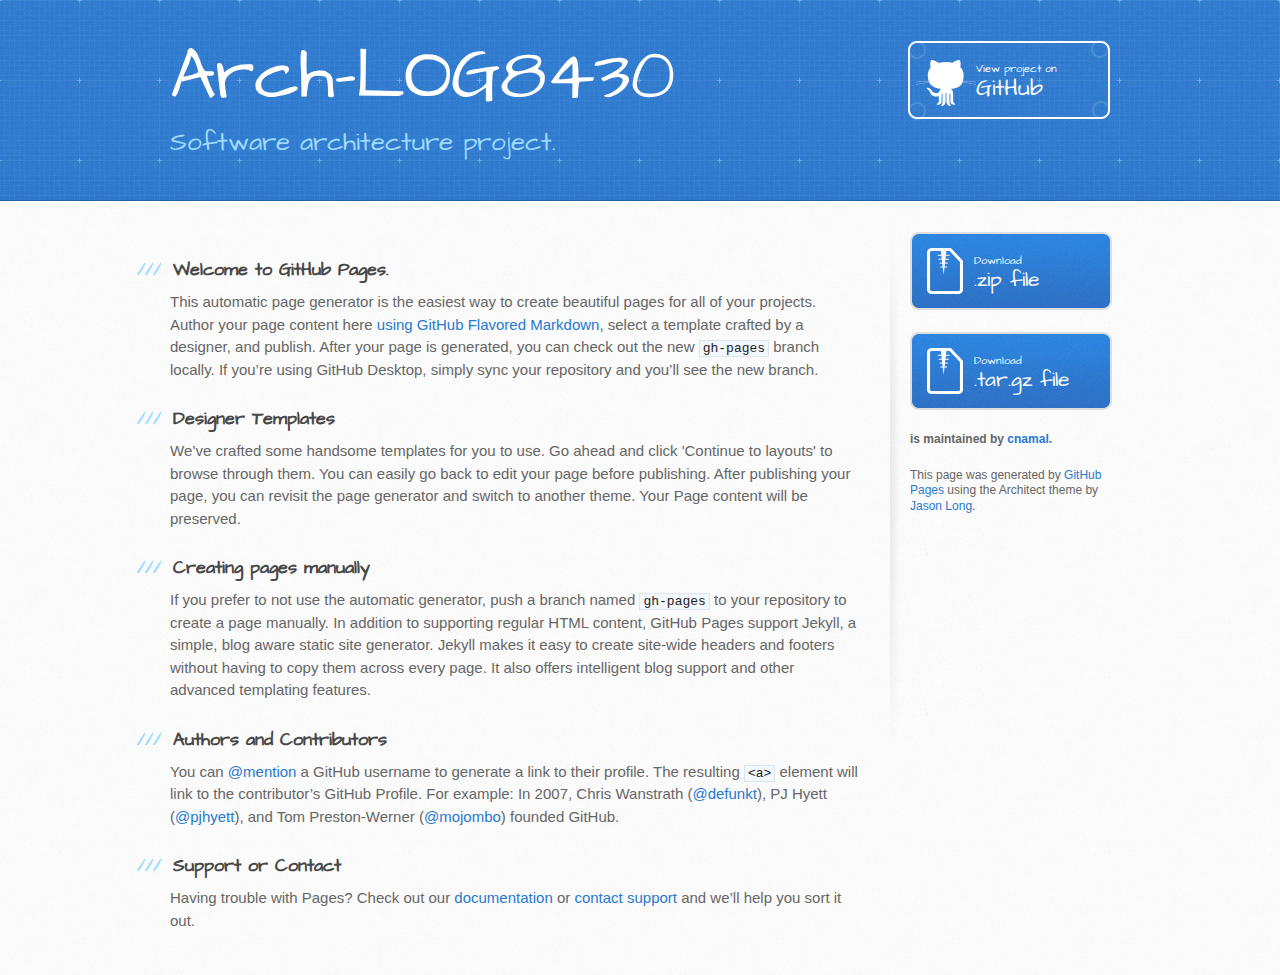
<file: index.html>
<!DOCTYPE html>
<html>
  <head>
    <meta charset='utf-8'>
    <meta http-equiv="X-UA-Compatible" content="chrome=1">
    <meta name="viewport" content="width=device-width, initial-scale=1, maximum-scale=1">
    <link href='https://fonts.googleapis.com/css?family=Architects+Daughter' rel='stylesheet' type='text/css'>
    <link rel="stylesheet" type="text/css" href="stylesheets/stylesheet.css" media="screen">
    <link rel="stylesheet" type="text/css" href="stylesheets/github-light.css" media="screen">
    <link rel="stylesheet" type="text/css" href="stylesheets/print.css" media="print">

    <!--[if lt IE 9]>
    <script src="//html5shiv.googlecode.com/svn/trunk/html5.js"></script>
    <![endif]-->

    <title>Arch-LOG8430 by cnamal</title>
  </head>

  <body>
    <header>
      <div class="inner">
        <h1>Arch-LOG8430</h1>
        <h2>Software architecture project.</h2>
        <a href="https://github.com/cnamal/arch-LOG8430" class="button"><small>View project on</small> GitHub</a>
      </div>
    </header>

    <div id="content-wrapper">
      <div class="inner clearfix">
        <section id="main-content">
          <h3>
<a id="welcome-to-github-pages" class="anchor" href="#welcome-to-github-pages" aria-hidden="true"><span aria-hidden="true" class="octicon octicon-link"></span></a>Welcome to GitHub Pages.</h3>

<p>This automatic page generator is the easiest way to create beautiful pages for all of your projects. Author your page content here <a href="https://guides.github.com/features/mastering-markdown/">using GitHub Flavored Markdown</a>, select a template crafted by a designer, and publish. After your page is generated, you can check out the new <code>gh-pages</code> branch locally. If you’re using GitHub Desktop, simply sync your repository and you’ll see the new branch.</p>

<h3>
<a id="designer-templates" class="anchor" href="#designer-templates" aria-hidden="true"><span aria-hidden="true" class="octicon octicon-link"></span></a>Designer Templates</h3>

<p>We’ve crafted some handsome templates for you to use. Go ahead and click 'Continue to layouts' to browse through them. You can easily go back to edit your page before publishing. After publishing your page, you can revisit the page generator and switch to another theme. Your Page content will be preserved.</p>

<h3>
<a id="creating-pages-manually" class="anchor" href="#creating-pages-manually" aria-hidden="true"><span aria-hidden="true" class="octicon octicon-link"></span></a>Creating pages manually</h3>

<p>If you prefer to not use the automatic generator, push a branch named <code>gh-pages</code> to your repository to create a page manually. In addition to supporting regular HTML content, GitHub Pages support Jekyll, a simple, blog aware static site generator. Jekyll makes it easy to create site-wide headers and footers without having to copy them across every page. It also offers intelligent blog support and other advanced templating features.</p>

<h3>
<a id="authors-and-contributors" class="anchor" href="#authors-and-contributors" aria-hidden="true"><span aria-hidden="true" class="octicon octicon-link"></span></a>Authors and Contributors</h3>

<p>You can <a href="https://github.com/blog/821" class="user-mention">@mention</a> a GitHub username to generate a link to their profile. The resulting <code>&lt;a&gt;</code> element will link to the contributor’s GitHub Profile. For example: In 2007, Chris Wanstrath (<a href="https://github.com/defunkt" class="user-mention">@defunkt</a>), PJ Hyett (<a href="https://github.com/pjhyett" class="user-mention">@pjhyett</a>), and Tom Preston-Werner (<a href="https://github.com/mojombo" class="user-mention">@mojombo</a>) founded GitHub.</p>

<h3>
<a id="support-or-contact" class="anchor" href="#support-or-contact" aria-hidden="true"><span aria-hidden="true" class="octicon octicon-link"></span></a>Support or Contact</h3>

<p>Having trouble with Pages? Check out our <a href="https://help.github.com/pages">documentation</a> or <a href="https://github.com/contact">contact support</a> and we’ll help you sort it out.</p>
        </section>

        <aside id="sidebar">
          <a href="https://github.com/cnamal/arch-LOG8430/zipball/master" class="button">
            <small>Download</small>
            .zip file
          </a>
          <a href="https://github.com/cnamal/arch-LOG8430/tarball/master" class="button">
            <small>Download</small>
            .tar.gz file
          </a>

          <p class="repo-owner"><a href="https://github.com/cnamal/arch-LOG8430"></a> is maintained by <a href="https://github.com/cnamal">cnamal</a>.</p>

          <p>This page was generated by <a href="https://pages.github.com">GitHub Pages</a> using the Architect theme by <a href="https://twitter.com/jasonlong">Jason Long</a>.</p>
        </aside>
      </div>
    </div>

  
  </body>
</html>
</file>
<file: stylesheets/github-light.css>
/*
   Copyright 2014 GitHub Inc.

   Licensed under the Apache License, Version 2.0 (the "License");
   you may not use this file except in compliance with the License.
   You may obtain a copy of the License at

       http://www.apache.org/licenses/LICENSE-2.0

   Unless required by applicable law or agreed to in writing, software
   distributed under the License is distributed on an "AS IS" BASIS,
   WITHOUT WARRANTIES OR CONDITIONS OF ANY KIND, either express or implied.
   See the License for the specific language governing permissions and
   limitations under the License.

*/

.pl-c /* comment */ {
  color: #969896;
}

.pl-c1      /* constant, markup.raw, meta.diff.header, meta.module-reference, meta.property-name, support, support.constant, support.variable, variable.other.constant */,
.pl-s .pl-v /* string variable */ {
  color: #0086b3;
}

.pl-e  /* entity */,
.pl-en /* entity.name */ {
  color: #795da3;
}

.pl-s .pl-s1 /* string source */,
.pl-smi      /* storage.modifier.import, storage.modifier.package, storage.type.java, variable.other, variable.parameter.function */ {
  color: #333;
}

.pl-ent /* entity.name.tag */ {
  color: #63a35c;
}

.pl-k /* keyword, storage, storage.type */ {
  color: #a71d5d;
}

.pl-pds              /* punctuation.definition.string, string.regexp.character-class */,
.pl-s                /* string */,
.pl-s .pl-pse .pl-s1 /* string punctuation.section.embedded source */,
.pl-sr               /* string.regexp */,
.pl-sr .pl-cce       /* string.regexp constant.character.escape */,
.pl-sr .pl-sra       /* string.regexp string.regexp.arbitrary-repitition */,
.pl-sr .pl-sre       /* string.regexp source.ruby.embedded */ {
  color: #183691;
}

.pl-v /* variable */ {
  color: #ed6a43;
}

.pl-id /* invalid.deprecated */ {
  color: #b52a1d;
}

.pl-ii /* invalid.illegal */ {
  background-color: #b52a1d;
  color: #f8f8f8;
}

.pl-sr .pl-cce /* string.regexp constant.character.escape */ {
  color: #63a35c;
  font-weight: bold;
}

.pl-ml /* markup.list */ {
  color: #693a17;
}

.pl-mh        /* markup.heading */,
.pl-mh .pl-en /* markup.heading entity.name */,
.pl-ms        /* meta.separator */ {
  color: #1d3e81;
  font-weight: bold;
}

.pl-mq /* markup.quote */ {
  color: #008080;
}

.pl-mi /* markup.italic */ {
  color: #333;
  font-style: italic;
}

.pl-mb /* markup.bold */ {
  color: #333;
  font-weight: bold;
}

.pl-md /* markup.deleted, meta.diff.header.from-file */ {
  background-color: #ffecec;
  color: #bd2c00;
}

.pl-mi1 /* markup.inserted, meta.diff.header.to-file */ {
  background-color: #eaffea;
  color: #55a532;
}

.pl-mdr /* meta.diff.range */ {
  color: #795da3;
  font-weight: bold;
}

.pl-mo /* meta.output */ {
  color: #1d3e81;
}
</file>
<file: stylesheets/print.css>
html, body, div, span, applet, object, iframe,
h1, h2, h3, h4, h5, h6, p, blockquote, pre,
a, abbr, acronym, address, big, cite, code,
del, dfn, em, img, ins, kbd, q, s, samp,
small, strike, strong, sub, sup, tt, var,
b, u, i, center,
dl, dt, dd, ol, ul, li,
fieldset, form, label, legend,
table, caption, tbody, tfoot, thead, tr, th, td,
article, aside, canvas, details, embed,
figure, figcaption, footer, header, hgroup,
menu, nav, output, ruby, section, summary,
time, mark, audio, video {
  padding: 0;
  margin: 0;
  font: inherit;
  font-size: 100%;
  vertical-align: baseline;
  border: 0;
}
/* HTML5 display-role reset for older browsers */
article, aside, details, figcaption, figure,
footer, header, hgroup, menu, nav, section {
  display: block;
}
body {
  line-height: 1;
}
ol, ul {
  list-style: none;
}
blockquote, q {
  quotes: none;
}
blockquote:before, blockquote:after,
q:before, q:after {
  content: '';
  content: none;
}
table {
  border-spacing: 0;
  border-collapse: collapse;
}
body {
  font-family: 'Helvetica Neue', Helvetica, Arial, serif;
  font-size: 13px;
  line-height: 1.5;
  color: #000;
}

a {
  font-weight: bold;
  color: #d5000d;
}

header {
  padding-top: 35px;
  padding-bottom: 10px;
}

header h1 {
  font-size: 48px;
  font-weight: bold;
  line-height: 1.2;
  color: #303030;
  letter-spacing: -1px;
}

header h2 {
  font-size: 24px;
  font-weight: normal;
  line-height: 1.3;
  color: #aaa;
  letter-spacing: -1px;
}
#downloads {
  display: none;
}
#main_content {
  padding-top: 20px;
}

code, pre {
  margin-bottom: 30px;
  font-family: Monaco, "Bitstream Vera Sans Mono", "Lucida Console", Terminal;
  font-size: 12px;
  color: #222;
}

code {
  padding: 0 3px;
}

pre {
  padding: 20px;
  overflow: auto;
  border: solid 1px #ddd;
}
pre code {
  padding: 0;
}

ul, ol, dl {
  margin-bottom: 20px;
}


/* COMMON STYLES */

table {
  width: 100%;
  border: 1px solid #ebebeb;
}

th {
  font-weight: 500;
}

td {
  font-weight: 300;
  text-align: center;
  border: 1px solid #ebebeb;
}

form {
  padding: 20px;
  background: #f2f2f2;

}


/* GENERAL ELEMENT TYPE STYLES */

h1 {
  font-size: 2.8em;
}

h2 {
  margin-bottom: 8px;
  font-size: 22px;
  font-weight: bold;
  color: #303030;
}

h3 {
  margin-bottom: 8px;
  font-size: 18px;
  font-weight: bold;
  color: #d5000d;
}

h4 {
  font-size: 16px;
  font-weight: bold;
  color: #303030;
}

h5 {
  font-size: 1em;
  color: #303030;
}

h6 {
  font-size: .8em;
  color: #303030;
}

p {
  margin-bottom: 20px;
  font-weight: 300;
}

a {
  text-decoration: none;
}

p a {
  font-weight: 400;
}

blockquote {
  padding: 0 0 0 30px;
  margin-bottom: 20px;
  font-size: 1.6em;
  border-left: 10px solid #e9e9e9;
}

ul li {
  padding-left: 20px;
  list-style-position: inside;
  list-style: disc;
}

ol li {
  padding-left: 3px;
  list-style-position: inside;
  list-style: decimal;
}

dl dd {
  font-style: italic;
  font-weight: 100;
}

footer {
  padding-top: 20px;
  padding-bottom: 30px;
  margin-top: 40px;
  font-size: 13px;
  color: #aaa;
}

footer a {
  color: #666;
}

/* MISC */
.clearfix:after {
  display: block;
  height: 0;
  clear: both;
  visibility: hidden;
  content: '.';
}

.clearfix {display: inline-block;}
* html .clearfix {height: 1%;}
.clearfix {display: block;}
</file>
<file: stylesheets/stylesheet.css>
/*! normalize.css v3.0.2 | MIT License | git.io/normalize */

/**
 * 1. Set default font family to sans-serif.
 * 2. Prevent iOS text size adjust after orientation change, without disabling
 *    user zoom.
 */

html {
  font-family: sans-serif; /* 1 */
  -webkit-text-size-adjust: 100%; /* 2 */
  -ms-text-size-adjust: 100%; /* 2 */
}

/**
 * Remove default margin.
 */

body {
  margin: 0;
}

/* HTML5 display definitions
   ========================================================================== */

/**
 * Correct `block` display not defined for any HTML5 element in IE 8/9.
 * Correct `block` display not defined for `details` or `summary` in IE 10/11
 * and Firefox.
 * Correct `block` display not defined for `main` in IE 11.
 */

article,
aside,
details,
figcaption,
figure,
footer,
header,
hgroup,
main,
menu,
nav,
section,
summary {
  display: block;
}

/**
 * 1. Correct `inline-block` display not defined in IE 8/9.
 * 2. Normalize vertical alignment of `progress` in Chrome, Firefox, and Opera.
 */

audio,
canvas,
progress,
video {
  display: inline-block; /* 1 */
  vertical-align: baseline; /* 2 */
}

/**
 * Prevent modern browsers from displaying `audio` without controls.
 * Remove excess height in iOS 5 devices.
 */

audio:not([controls]) {
  display: none;
  height: 0;
}

/**
 * Address `[hidden]` styling not present in IE 8/9/10.
 * Hide the `template` element in IE 8/9/11, Safari, and Firefox < 22.
 */

[hidden],
template {
  display: none;
}

/* Links
   ========================================================================== */

/**
 * Remove the gray background color from active links in IE 10.
 */

a {
  background-color: transparent;
}

/**
 * Improve readability when focused and also mouse hovered in all browsers.
 */

a:active,
a:hover {
  outline: 0;
}

/* Text-level semantics
   ========================================================================== */

/**
 * Address styling not present in IE 8/9/10/11, Safari, and Chrome.
 */

abbr[title] {
  border-bottom: 1px dotted;
}

/**
 * Address style set to `bolder` in Firefox 4+, Safari, and Chrome.
 */

b,
strong {
  font-weight: bold;
}

/**
 * Address styling not present in Safari and Chrome.
 */

dfn {
  font-style: italic;
}

/**
 * Address variable `h1` font-size and margin within `section` and `article`
 * contexts in Firefox 4+, Safari, and Chrome.
 */

h1 {
  margin: 0.67em 0;
  font-size: 2em;
}

/**
 * Address styling not present in IE 8/9.
 */

mark {
  color: #000;
  background: #ff0;
}

/**
 * Address inconsistent and variable font size in all browsers.
 */

small {
  font-size: 80%;
}

/**
 * Prevent `sub` and `sup` affecting `line-height` in all browsers.
 */

sub,
sup {
  position: relative;
  font-size: 75%;
  line-height: 0;
  vertical-align: baseline;
}

sup {
  top: -0.5em;
}

sub {
  bottom: -0.25em;
}

/* Embedded content
   ========================================================================== */

/**
 * Remove border when inside `a` element in IE 8/9/10.
 */

img {
  border: 0;
}

/**
 * Correct overflow not hidden in IE 9/10/11.
 */

svg:not(:root) {
  overflow: hidden;
}

/* Grouping content
   ========================================================================== */

/**
 * Address margin not present in IE 8/9 and Safari.
 */

figure {
  margin: 1em 40px;
}

/**
 * Address differences between Firefox and other browsers.
 */

hr {
  height: 0;
  -moz-box-sizing: content-box;
  box-sizing: content-box;
}

/**
 * Contain overflow in all browsers.
 */

pre {
  overflow: auto;
}

/**
 * Address odd `em`-unit font size rendering in all browsers.
 */

code,
kbd,
pre,
samp {
  font-family: monospace, monospace;
  font-size: 1em;
}

/* Forms
   ========================================================================== */

/**
 * Known limitation: by default, Chrome and Safari on OS X allow very limited
 * styling of `select`, unless a `border` property is set.
 */

/**
 * 1. Correct color not being inherited.
 *    Known issue: affects color of disabled elements.
 * 2. Correct font properties not being inherited.
 * 3. Address margins set differently in Firefox 4+, Safari, and Chrome.
 */

button,
input,
optgroup,
select,
textarea {
  margin: 0; /* 3 */
  font: inherit; /* 2 */
  color: inherit; /* 1 */
}

/**
 * Address `overflow` set to `hidden` in IE 8/9/10/11.
 */

button {
  overflow: visible;
}

/**
 * Address inconsistent `text-transform` inheritance for `button` and `select`.
 * All other form control elements do not inherit `text-transform` values.
 * Correct `button` style inheritance in Firefox, IE 8/9/10/11, and Opera.
 * Correct `select` style inheritance in Firefox.
 */

button,
select {
  text-transform: none;
}

/**
 * 1. Avoid the WebKit bug in Android 4.0.* where (2) destroys native `audio`
 *    and `video` controls.
 * 2. Correct inability to style clickable `input` types in iOS.
 * 3. Improve usability and consistency of cursor style between image-type
 *    `input` and others.
 */

button,
html input[type="button"], /* 1 */
input[type="reset"],
input[type="submit"] {
  -webkit-appearance: button; /* 2 */
  cursor: pointer; /* 3 */
}

/**
 * Re-set default cursor for disabled elements.
 */

button[disabled],
html input[disabled] {
  cursor: default;
}

/**
 * Remove inner padding and border in Firefox 4+.
 */

button::-moz-focus-inner,
input::-moz-focus-inner {
  padding: 0;
  border: 0;
}

/**
 * Address Firefox 4+ setting `line-height` on `input` using `!important` in
 * the UA stylesheet.
 */

input {
  line-height: normal;
}

/**
 * It's recommended that you don't attempt to style these elements.
 * Firefox's implementation doesn't respect box-sizing, padding, or width.
 *
 * 1. Address box sizing set to `content-box` in IE 8/9/10.
 * 2. Remove excess padding in IE 8/9/10.
 */

input[type="checkbox"],
input[type="radio"] {
  box-sizing: border-box; /* 1 */
  padding: 0; /* 2 */
}

/**
 * Fix the cursor style for Chrome's increment/decrement buttons. For certain
 * `font-size` values of the `input`, it causes the cursor style of the
 * decrement button to change from `default` to `text`.
 */

input[type="number"]::-webkit-inner-spin-button,
input[type="number"]::-webkit-outer-spin-button {
  height: auto;
}

/**
 * 1. Address `appearance` set to `searchfield` in Safari and Chrome.
 * 2. Address `box-sizing` set to `border-box` in Safari and Chrome
 *    (include `-moz` to future-proof).
 */

input[type="search"] {
  -webkit-box-sizing: content-box; /* 2 */
  -moz-box-sizing: content-box;
  box-sizing: content-box;
  -webkit-appearance: textfield; /* 1 */
}

/**
 * Remove inner padding and search cancel button in Safari and Chrome on OS X.
 * Safari (but not Chrome) clips the cancel button when the search input has
 * padding (and `textfield` appearance).
 */

input[type="search"]::-webkit-search-cancel-button,
input[type="search"]::-webkit-search-decoration {
  -webkit-appearance: none;
}

/**
 * Define consistent border, margin, and padding.
 */

fieldset {
  padding: 0.35em 0.625em 0.75em;
  margin: 0 2px;
  border: 1px solid #c0c0c0;
}

/**
 * 1. Correct `color` not being inherited in IE 8/9/10/11.
 * 2. Remove padding so people aren't caught out if they zero out fieldsets.
 */

legend {
  padding: 0; /* 2 */
  border: 0; /* 1 */
}

/**
 * Remove default vertical scrollbar in IE 8/9/10/11.
 */

textarea {
  overflow: auto;
}

/**
 * Don't inherit the `font-weight` (applied by a rule above).
 * NOTE: the default cannot safely be changed in Chrome and Safari on OS X.
 */

optgroup {
  font-weight: bold;
}

/* Tables
   ========================================================================== */

/**
 * Remove most spacing between table cells.
 */

table {
  border-spacing: 0;
  border-collapse: collapse;
}

td,
th {
  padding: 0;
}

/* LAYOUT STYLES */
body {
  font-family: 'Helvetica Neue', Helvetica, Arial, serif;
  font-size: 15px;
  font-weight: 400;
  line-height: 1.5;
  color: #666;
  background: #fafafa url(../images/body-bg.jpg) 0 0 repeat;
}

p {
  margin-top: 0;
}

a {
  color: #2879d0;
}
a:hover {
  color: #2268b2;
}

header {
  padding-top: 40px;
  padding-bottom: 40px;
  font-family: 'Architects Daughter', 'Helvetica Neue', Helvetica, Arial, serif;
  background: #2e7bcf url(../images/header-bg.jpg) 0 0 repeat-x;
  border-bottom: solid 1px #275da1;
}

header h1 {
  width: 540px;
  margin-top: 0;
  margin-bottom: 0.2em;
  font-size: 72px;
  font-weight: normal;
  line-height: 1;
  color: #fff;
  letter-spacing: -1px;
}

header h2 {
  width: 540px;
  margin-top: 0;
  margin-bottom: 0;
  font-size: 26px;
  font-weight: normal;
  line-height: 1.3;
  color: #9ddcff;
  letter-spacing: 0;
}

.inner {
  position: relative;
  width: 940px;
  margin: 0 auto;
}

#content-wrapper {
  padding-top: 30px;
  border-top: solid 1px #fff;
}

#main-content {
  float: left;
  width: 690px;
}

#main-content img {
  max-width: 100%;
}

aside#sidebar {
  float: right;
  width: 200px;
  min-height: 504px;
  padding-left: 20px;
  font-size: 12px;
  line-height: 1.3;
  background: transparent url(../images/sidebar-bg.jpg) 0 0 no-repeat;
}

aside#sidebar p.repo-owner,
aside#sidebar p.repo-owner a {
  font-weight: bold;
}

#downloads {
  margin-bottom: 40px;
}

a.button {
  width: 134px;
  height: 58px;
  padding-top: 22px;
  padding-left: 68px;
  font-family: 'Architects Daughter', 'Helvetica Neue', Helvetica, Arial, serif;
  font-size: 23px;
  line-height: 1.2;
  color: #fff;
}
a.button small {
  display: block;
  font-size: 11px;
}
header a.button {
  position: absolute;
  top: 0;
  right: 0;
  background: transparent url(../images/github-button.png) 0 0 no-repeat;
}
aside a.button {
  display: block;
  width: 138px;
  padding-left: 64px;
  margin-bottom: 20px;
  font-size: 21px;
  background: transparent url(../images/download-button.png) 0 0 no-repeat;
}

code, pre {
  margin-bottom: 30px;
  font-family: Monaco, "Bitstream Vera Sans Mono", "Lucida Console", Terminal, monospace;
  font-size: 13px;
  color: #222;
}

code {
  padding: 0 3px;
  background-color: #f2f8fc;
  border: solid 1px #dbe7f3;
}

pre {
  padding: 20px;
  overflow: auto;
  text-shadow: none;
  background: #fff;
  border: solid 1px #f2f2f2;
}
pre code {
  padding: 0;
  color: #2879d0;
  background-color: #fff;
  border: none;
}

ul, ol, dl {
  margin-bottom: 20px;
}


/* COMMON STYLES */

hr {
  height: 0;
  margin-top: 1em;
  margin-bottom: 1em;
  border: 0;
  border-top: solid 1px #ddd;
}

table {
  width: 100%;
  border: 1px solid #ebebeb;
}

th {
  font-weight: 500;
}

td {
  font-weight: 300;
  text-align: center;
  border: 1px solid #ebebeb;
}

form {
  padding: 20px;
  background: #f2f2f2;

}


/* GENERAL ELEMENT TYPE STYLES */

#main-content h1 {
  margin-top: 0;
  margin-bottom: 0;
  font-family: 'Architects Daughter', 'Helvetica Neue', Helvetica, Arial, serif;
  font-size: 2.8em;
  font-weight: normal;
  color: #474747;
  text-indent: 6px;
  letter-spacing: -1px;
}

#main-content h1:before {
  padding-right: 0.3em;
  margin-left: -0.9em;
  color: #9ddcff;
  content: "/";
}

#main-content h2 {
  margin-bottom: 8px;
  font-family: 'Architects Daughter', 'Helvetica Neue', Helvetica, Arial, serif;
  font-size: 22px;
  font-weight: bold;
  color: #474747;
  text-indent: 4px;
}
#main-content h2:before {
  padding-right: 0.3em;
  margin-left: -1.5em;
  content: "//";
  color: #9ddcff;
}

#main-content h3 {
  margin-top: 24px;
  margin-bottom: 8px;
  font-family: 'Architects Daughter', 'Helvetica Neue', Helvetica, Arial, serif;
  font-size: 18px;
  font-weight: bold;
  color: #474747;
  text-indent: 3px;
}

#main-content h3:before {
  padding-right: 0.3em;
  margin-left: -2em;
  content: "///";
  color: #9ddcff;
}

#main-content h4 {
  margin-bottom: 8px;
  font-family: 'Architects Daughter', 'Helvetica Neue', Helvetica, Arial, serif;
  font-size: 15px;
  font-weight: bold;
  color: #474747;
  text-indent: 3px;
}

h4:before {
  padding-right: 0.3em;
  margin-left: -2.8em;
  content: "////";
  color: #9ddcff;
}

#main-content h5 {
  margin-bottom: 8px;
  font-family: 'Architects Daughter', 'Helvetica Neue', Helvetica, Arial, serif;
  font-size: 14px;
  color: #474747;
  text-indent: 3px;
}
h5:before {
  padding-right: 0.3em;
  margin-left: -3.2em;
  content: "/////";
  color: #9ddcff;
}

#main-content h6 {
  margin-bottom: 8px;
  font-family: 'Architects Daughter', 'Helvetica Neue', Helvetica, Arial, serif;
  font-size: .8em;
  color: #474747;
  text-indent: 3px;
}
h6:before {
  padding-right: 0.3em;
  margin-left: -3.7em;
  content: "//////";
  color: #9ddcff;
}

p {
  margin-bottom: 20px;
}

a {
  text-decoration: none;
}

p a {
  font-weight: 400;
}

blockquote {
  padding: 0 0 0 30px;
  margin-bottom: 20px;
  font-size: 1.6em;
  border-left: 10px solid #e9e9e9;
}

ul {
  list-style-position: inside;
  list-style: disc;
  padding-left: 20px;
}

ol {
  list-style-position: inside;
  list-style: decimal;
  padding-left: 3px;
}

dl dd {
  font-style: italic;
  font-weight: 100;
}

footer {
  padding-top: 20px;
  padding-bottom: 30px;
  margin-top: 40px;
  font-size: 13px;
  color: #aaa;
  background: transparent url('../images/hr.png') 0 0 no-repeat;
}

footer a {
  color: #666;
}
footer a:hover {
  color: #444;
}

/* MISC */
.clearfix:after {
  display: block;
  height: 0;
  clear: both;
  visibility: hidden;
  content: '.';
}

.clearfix {display: inline-block;}
* html .clearfix {height: 1%;}
.clearfix {display: block;}

/* #Media Queries
================================================== */

/* Smaller than standard 960 (devices and browsers) */
@media only screen and (max-width: 959px) { }

/* Tablet Portrait size to standard 960 (devices and browsers) */
@media only screen and (min-width: 768px) and (max-width: 959px) {
  .inner {
    width: 740px;
  }
  header h1, header h2 {
    width: 340px;
  }
  header h1 {
    font-size: 60px;
  }
  header h2 {
    font-size: 30px;
  }
  #main-content {
    width: 490px;
  }
  #main-content h1:before,
  #main-content h2:before,
  #main-content h3:before,
  #main-content h4:before,
  #main-content h5:before,
  #main-content h6:before {
    padding-right: 0;
    margin-left: 0;
    content: none;
  }
}

/* All Mobile Sizes (devices and browser) */
@media only screen and (max-width: 767px) {
  .inner {
    width: 93%;
  }
  header {
    padding: 20px 0;
  }
  header .inner {
    position: relative;
  }
  header h1, header h2 {
    width: 100%;
  }
  header h1 {
    font-size: 48px;
  }
  header h2 {
    font-size: 24px;
  }
  header a.button {
    position: relative;
    display: inline-block;
    width: auto;
    height: auto;
    padding: 5px 10px;
    margin-top: 15px;
    font-size: 13px;
    line-height: 1;
    color: #2879d0;
    text-align: center;
    background-color: #9ddcff;
    background-image: none;
    border-radius: 5px;
    -moz-border-radius: 5px;
    -webkit-border-radius: 5px;
  }
  header a.button small {
    display: inline;
    font-size: 13px;
  }
  #main-content,
  aside#sidebar {
    float: none;
    width: 100% ! important;
  }
  aside#sidebar {
    min-height: 0;
    padding: 20px 0;
    margin-top: 20px;
    background-image: none;
    border-top: solid 1px #ddd;
  }
  aside#sidebar a.button {
    display: none;
  }
  #main-content h1:before,
  #main-content h2:before,
  #main-content h3:before,
  #main-content h4:before,
  #main-content h5:before,
  #main-content h6:before {
    padding-right: 0;
    margin-left: 0;
    content: none;
  }
}

/* Mobile Landscape Size to Tablet Portrait (devices and browsers) */
@media only screen and (min-width: 480px) and (max-width: 767px) { }

/* Mobile Portrait Size to Mobile Landscape Size (devices and browsers) */
@media only screen and (max-width: 479px) { }
</file>
